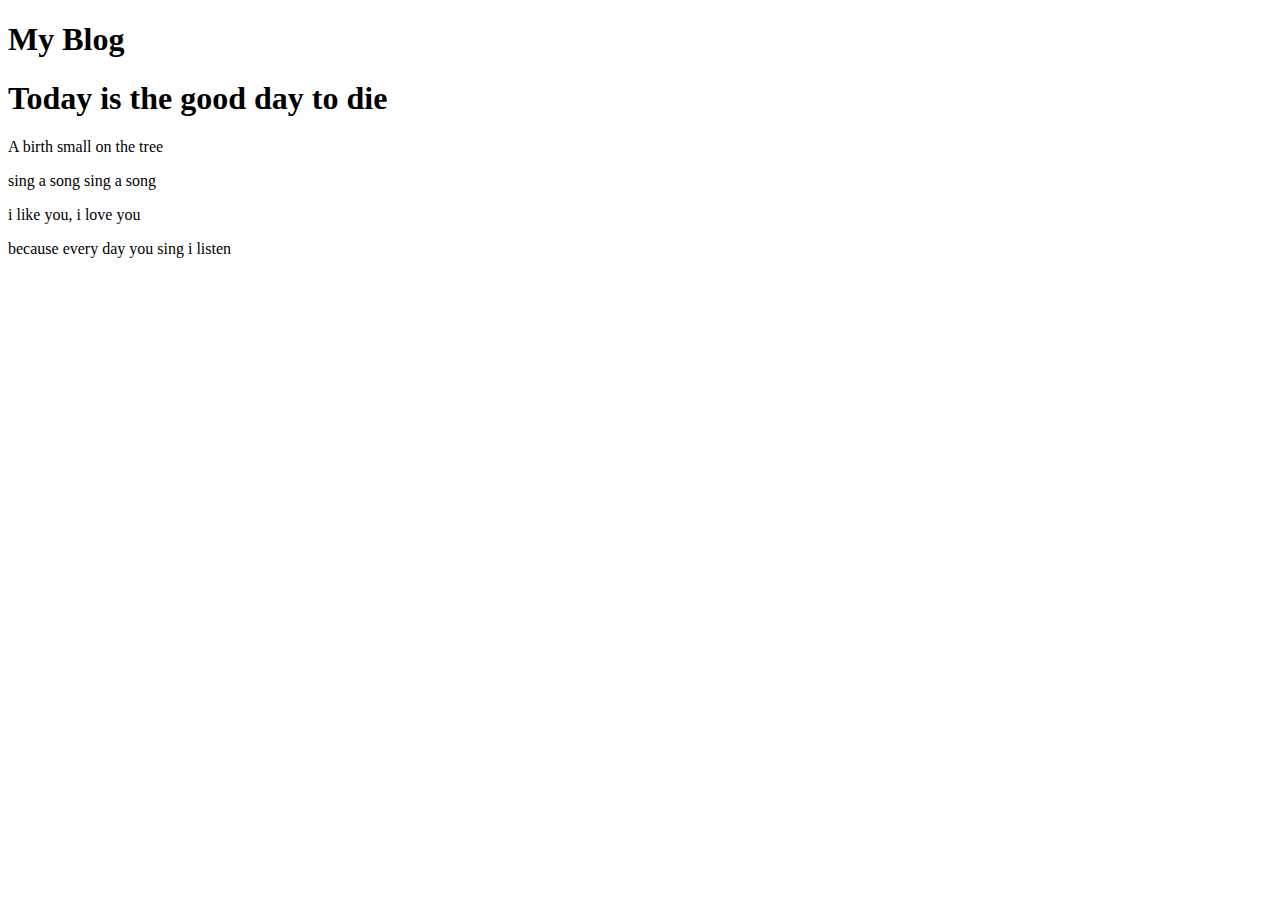
<file: Bai-10_DOM HTML/index.html>
<!DOCTYPE html>
<html lang="en">
<head>
    <meta charset="UTF-8">
    <meta name="viewport" content="width=device-width, initial-scale=1.0">
    <meta http-equiv="X-UA-Compatible" content="ie=edge">
    <title>Document</title>
</head>
<body>
    <h1>My Blog</h1>

    <div id="entry1">
<h1>Today is the good day to die</h1>
<p>A birth small on the tree</p>
<p>sing a song sing a song</p>
<p>i like you, i love you</p>
<p>because every day you sing i listen</p>
    </div>
</body>
</html>
</file>
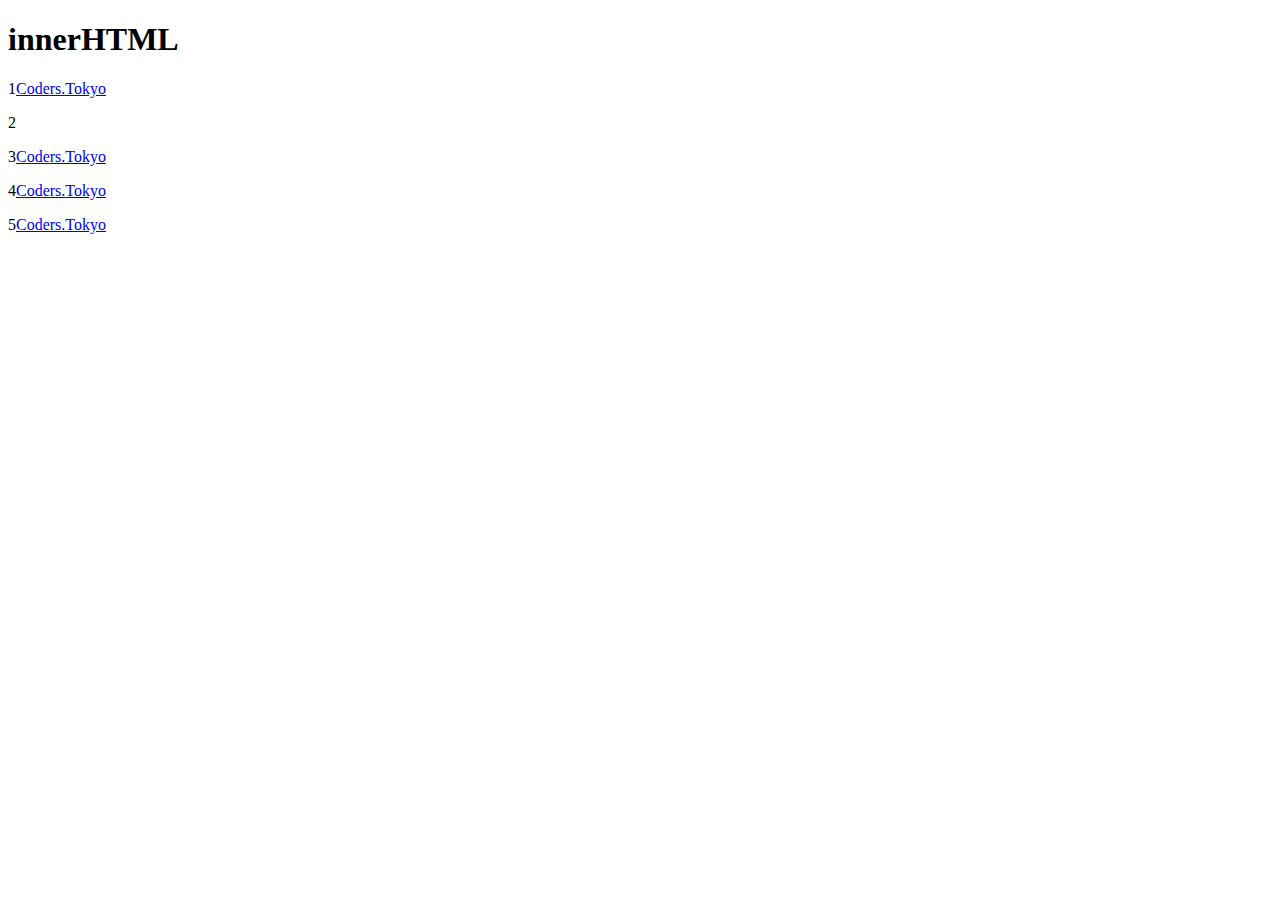
<file: Bai-11-HTMLElement class/index.html>
<!DOCTYPE html>
<html lang="en">
<head>
    <meta charset="UTF-8">
    <meta name="viewport" content="width=device-width, initial-scale=1.0">
    <meta http-equiv="X-UA-Compatible" content="ie=edge">
    <title>Document</title>
</head>
<body>
    <h1>innerHTML</h1>
    <p class="foo">1</p>
    <p class="fooo">2</p>
    <p class="foo">3</p>
    <p class="foo">4</p>
    <p class="foo">5</p>
    
</body>

<script>
var listP = document.getElementsByTagName('p');
var html = "<a href='https://school.coders.tokyo/courses/5b8a1d3c1a383514ba715fc9/lessons/5b8a27401a383514ba71600b'>Coders.Tokyo</a>"
for(var item of listP){
    if(item.className === 'foo'){
    var content = item.textContent+html;
     item.innerHTML = content;
    }
}
</script>
</html>
</file>
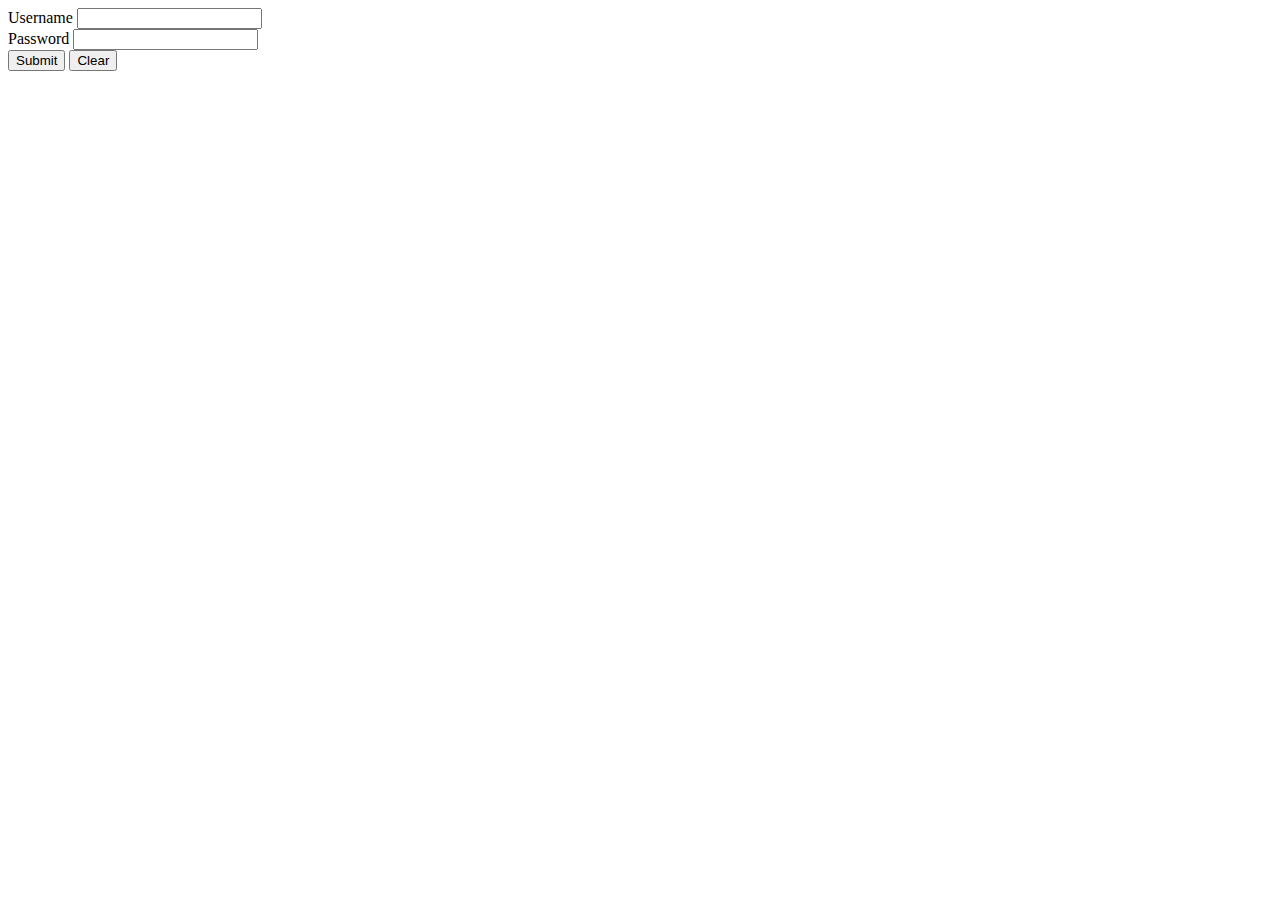
<file: Bai-14-Event/index.html>
<!DOCTYPE html>
<html lang="en">
<head>
    <meta charset="UTF-8">
    <meta name="viewport" content="width=device-width, initial-scale=1.0">
    <meta http-equiv="X-UA-Compatible" content="ie=edge">
    <title>Document</title>
</head>
<body>
    <form id="loginForm">
        <div>
          <label>Username</label>
          <input type="text" name="username"/>  
        </div>
        <div>
          <label>Password</label>
          <input type="password" name="password"/>  
        </div>
        
        <div>
          <button type="submit">Submit</button>
          <button id="clearButton" type="button">Clear</button>
        </div>
      </form>

<script type="text/javascript" src="main.js"></script>
</body>
</html>
</file>
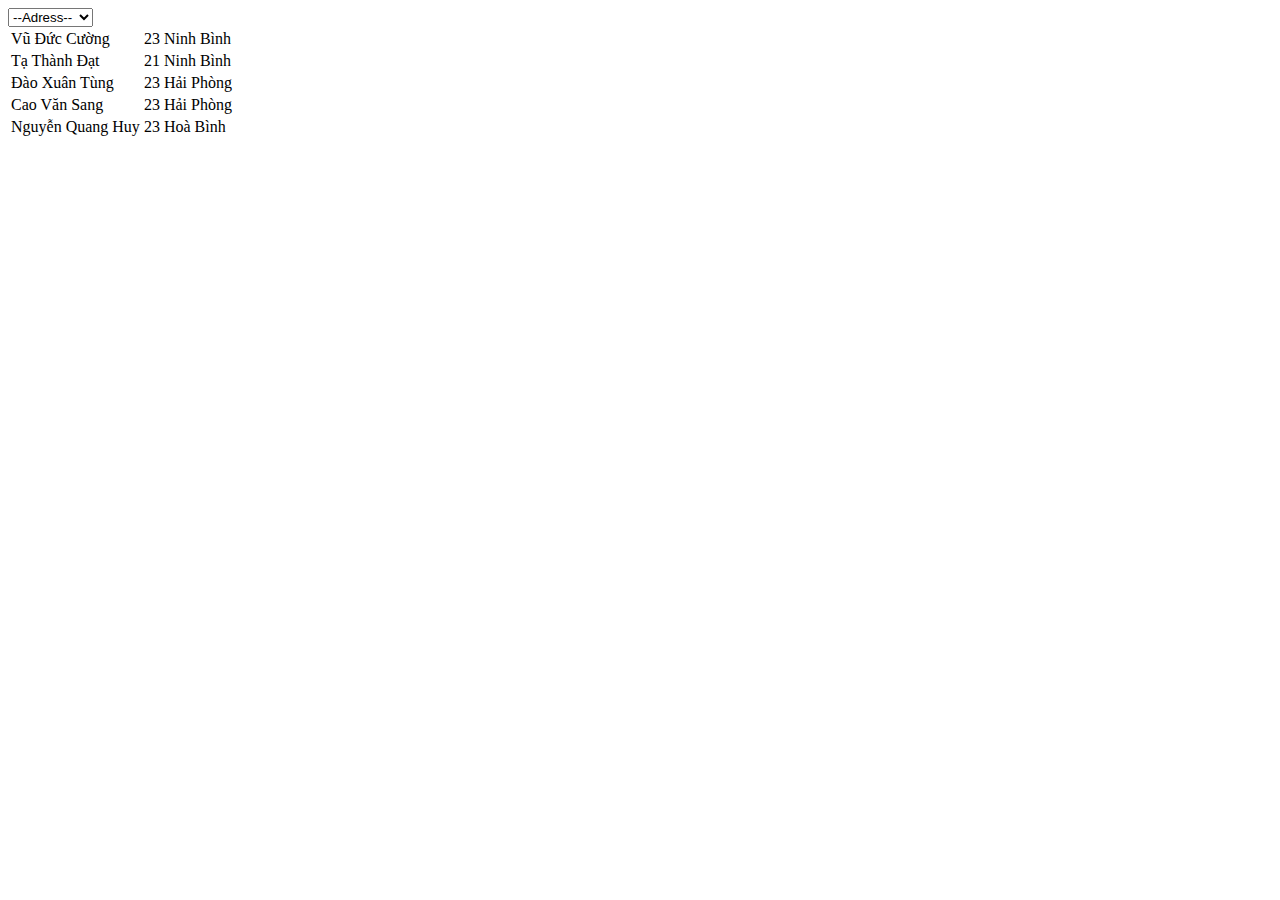
<file: Bai-15-Event Change/index.html>
<!DOCTYPE html>
<html lang="en">
<head>
    <meta charset="UTF-8">
    <meta name="viewport" content="width=device-width, initial-scale=1.0">
    <meta http-equiv="X-UA-Compatible" content="ie=edge">
    <title>Document</title>
</head>
<body>
    <select id="address-filter">
        <option value="">--Adress--</option>
        <option value="Ninh Bình">Ninh Bình</option>
        <option value="Hải Phòng">Hải Phòng</option>
        <option value="Hoà Bình">Hoà Bình</option>
    </select>
    
    <table id="table-myFriend">
    
    </table>
    
    
    <script type="text/javascript" src="main.js"></script>
</body>
</html>
</file>
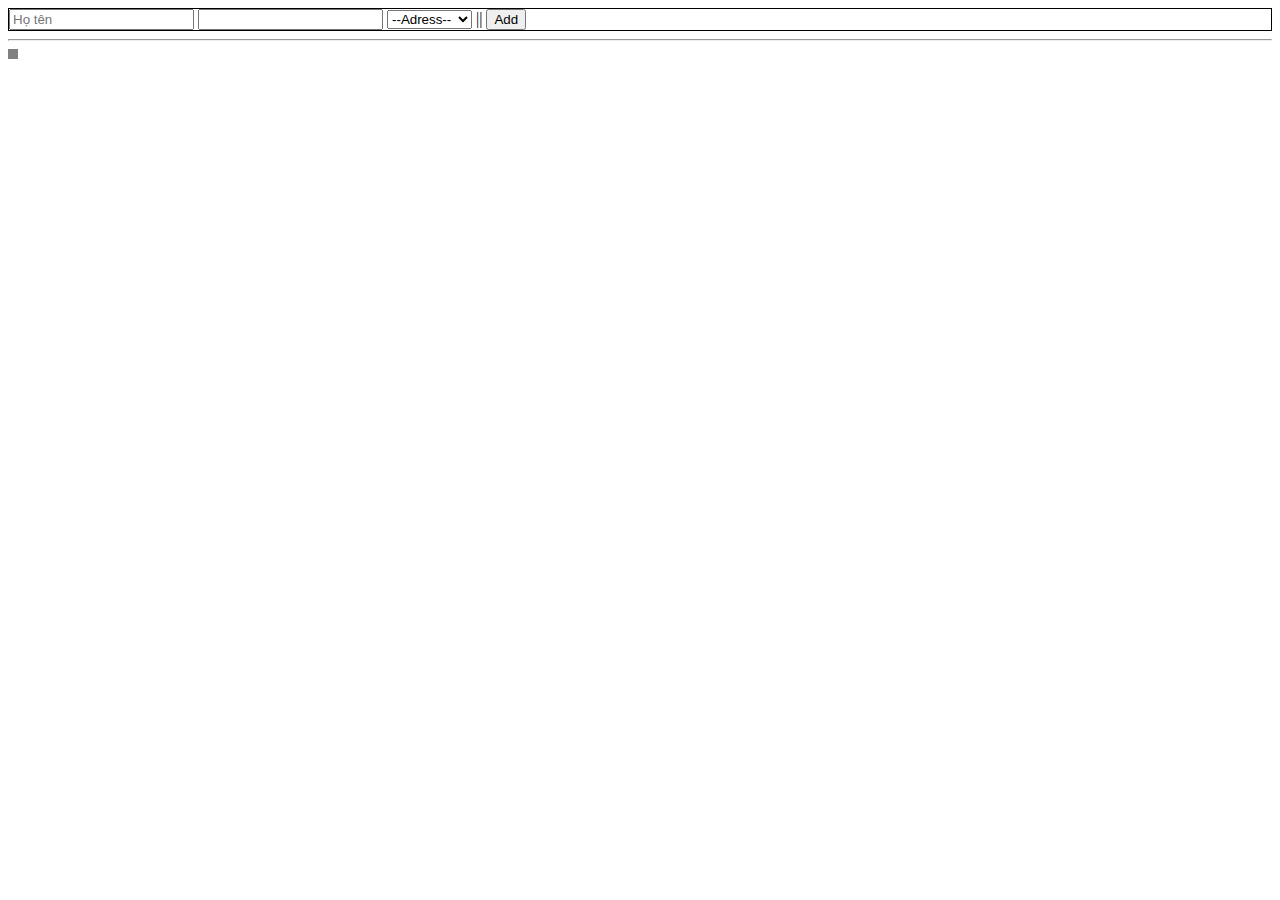
<file: Bai-16-LocalStorage/index.html>
<!DOCTYPE html>
<html lang="en">
<head>
    <meta charset="UTF-8">
    <meta name="viewport" content="width=device-width, initial-scale=1.0">
    <meta http-equiv="X-UA-Compatible" content="ie=edge">
    <title>Document</title>
</head>
<body>
    <div style="border-style: solid;border-width: 1px;">
<input type="text" id="name" placeholder="Họ tên">
<input type="number" id="age">
<select id="address">
    <option value="">--Adress--</option>
    <option value="Ninh Bình">Ninh Bình</option>
    <option value="Hải Phòng">Hải Phòng</option>
    <option value="Hoà Bình">Hoà Bình</option>
</select>
|| <button id="btnAddValue">Add</button>
</div>
    <hr>
    <table id="table-myFriend" style="border-style: solid;border-width: 5px;">
    
    </table>
    
    
    <script type="text/javascript" src="main.js"></script>
</body>
</html>
</file>
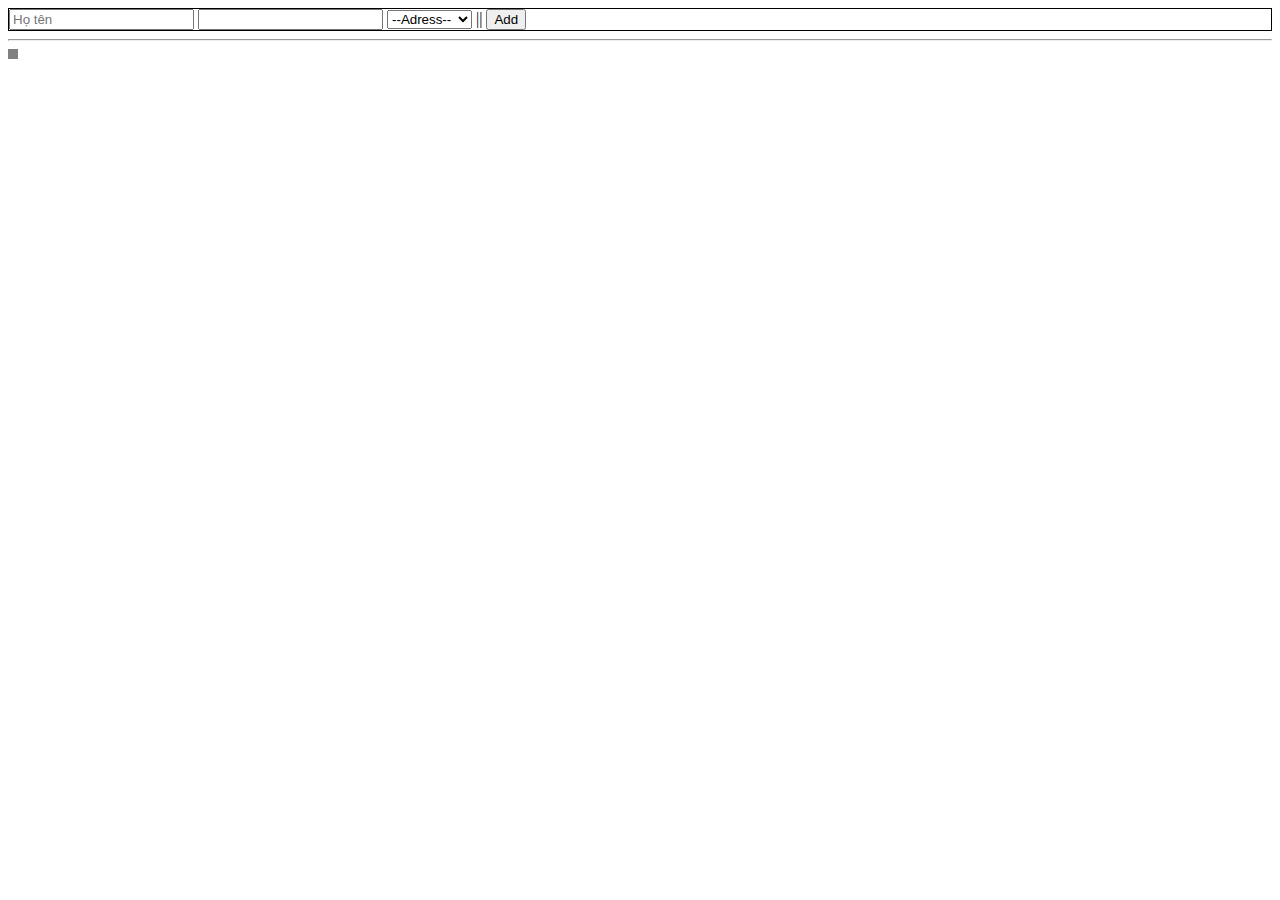
<file: Bai-17-SessionStorage/index.html>
<!DOCTYPE html>
<html lang="en">

<head>
    <meta charset="UTF-8">
    <meta name="viewport" content="width=device-width, initial-scale=1.0">
    <meta http-equiv="X-UA-Compatible" content="ie=edge">
    <title>Document</title>
</head>

<body>
    <div style="border-style: solid;border-width: 1px;">
        <input type="text" id="name" placeholder="Họ tên">
        <input type="number" id="age">
        <select id="address">
            <option value="">--Adress--</option>
            <option value="Ninh Bình">Ninh Bình</option>
            <option value="Hải Phòng">Hải Phòng</option>
            <option value="Hoà Bình">Hoà Bình</option>
        </select>
        || <button id="btnAddValue">Add</button>
    </div>
    <hr>
    <table id="table-myFriend" style="border-style: solid;border-width: 5px;">

    </table>


    <script type="text/javascript" src="main.js"></script>
</body>

</html>
</file>
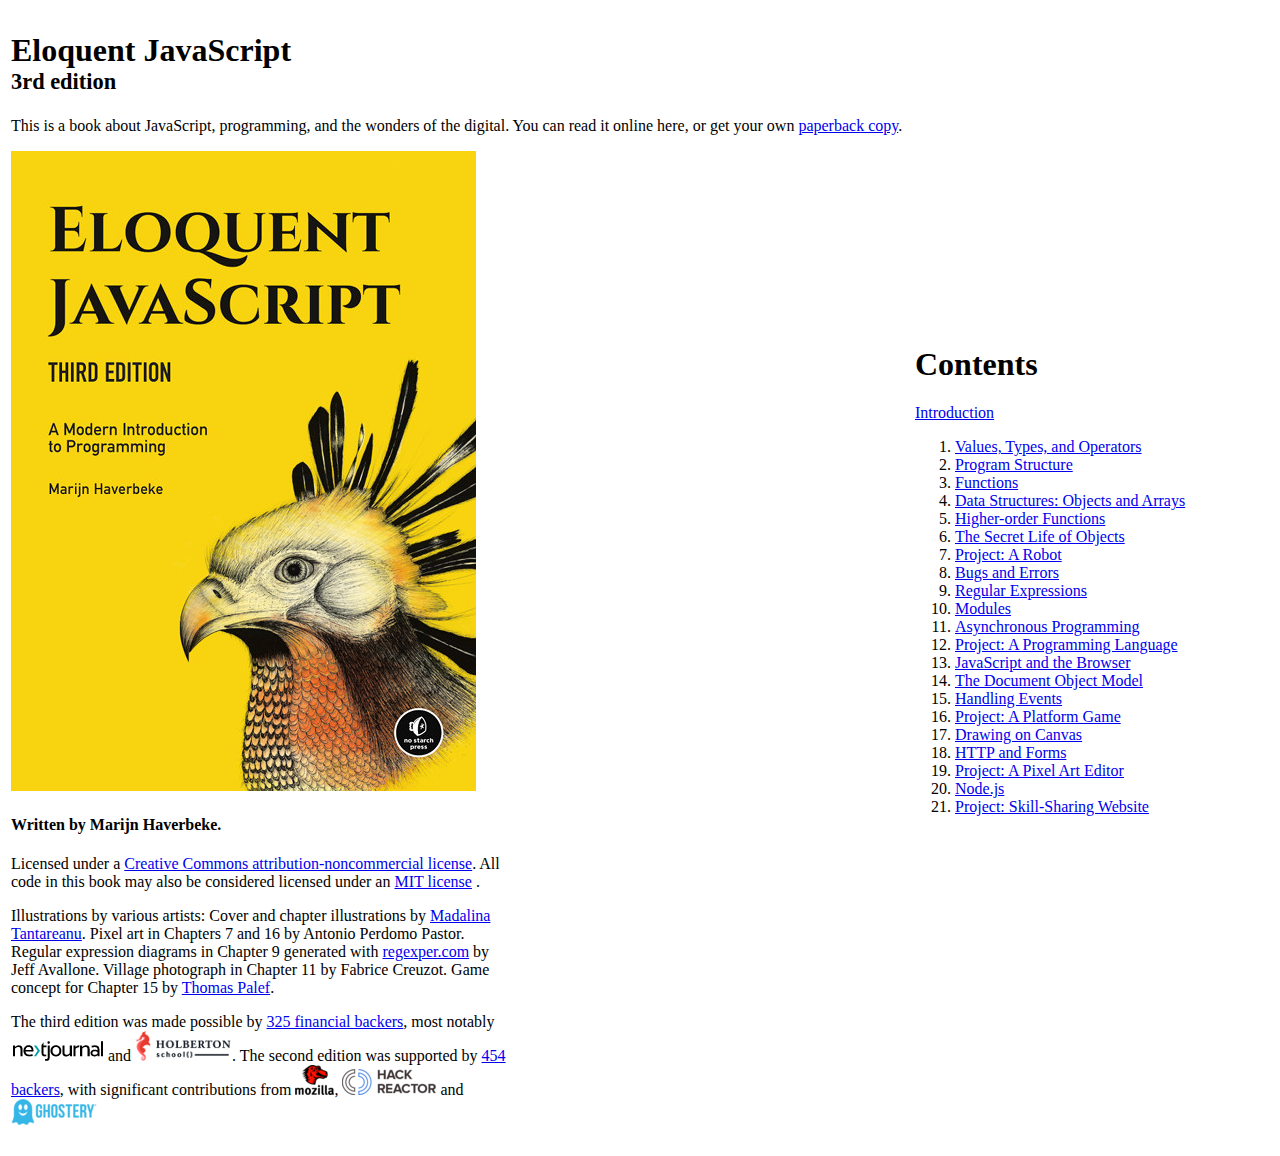
<file: Bai_8_Ebook/index.html>
<!DOCTYPE html>
<html lang="en">
<head>
    <meta charset="UTF-8">
    <meta name="viewport" content="width=device-width, initial-scale=1.0">
    <meta http-equiv="X-UA-Compatible" content="ie=edge">
    <title>Eloquent Javascript</title>
</head>
<body>
    <table>
        <tr>
            <td style="width: 900px;">
                <h1>
                        Eloquent JavaScript
                        <div style="font-size: 70%;">3rd edition</div>
                </h1>
                <p>
                    This is a book about JavaScript, programming, and the wonders of the digital. You can read it online here, or get your own <a href="#" >paperback copy</a>.
                </p>
                <img src="./img/cover.jpg">
                <div style="width: 500px;"> 
                <h4>Written by Marijn Haverbeke.</h4>
                <p>
                    Licensed under a <a href="#"> Creative Commons attribution-noncommercial license</a>. All code in this book may also be considered licensed under an <a href="#">MIT license</a> .
                </p>
                <p>
                    Illustrations by various artists: Cover and chapter illustrations by <a href="#">Madalina Tantareanu</a>. Pixel art in Chapters 7 and 16 by Antonio Perdomo Pastor. 
                    Regular expression diagrams in Chapter 9 generated with <a href="#">regexper.com</a> by Jeff Avallone. Village photograph in Chapter 11 by Fabrice Creuzot. Game concept for Chapter 15 by <a href="#">Thomas Palef</a>.
                </p>
                <p>
                        The third edition was made possible by <a href="#">325 financial backers</a>, most notably
                        <a href="#"><img src="./img/nextjournal.png"></a> and <a href="#"><img src="./img/holberton.png"></a>.
                        The second edition was supported by <a href="#">454 backers</a>, with significant contributions from
                        <a href="#"><img src="./img/mozilla_mini.png"></a>, <a href="#"><img src="./img/hack_reactor_mini.png"></a> and <a href="#"><img src="./img/ghostery_mini.png"></a>
                </p>
            </div>
            </td>
            <td>
                <h1>Contents</h1>
                <a href="#">Introduction</a>
                <ol>
                    <li>
                        <a href="#">Values, Types, and Operators</a>
                    </li>
                    <li>
                            <a href="#">Program Structure</a>
                    </li>
                    <li>
                        <a href="#">Functions</a>
                    </li>
                    <li>
                            <a href="#">Data Structures: Objects and Arrays</a>
                    </li>
                    <li>
                        <a href="#">Higher-order Functions</a>
                    </li>
                    <li>
                        <a href="#">The Secret Life of Objects</a>
                    </li>
                    <li>
                        <a href="#">Project: A Robot</a>
                    </li>
                    <li>
                        <a href="#">Bugs and Errors</a>
                    </li>
                    <li>
                        <a href="#">Regular Expressions</a>
                    </li>
                    <li>
                        <a href="#">Modules</a>
                    </li>
                    <li>
                        <a href="#">Asynchronous Programming</a>
                    </li>
                    <li>
                        <a href="#">Project: A Programming Language</a>
                    </li>
                    <li>
                        <a href="#">JavaScript and the Browser</a>
                    </li>
                    <li>
                        <a href="#">The Document Object Model</a>
                    </li>
                    <li>
                        <a href="#">Handling Events</a>
                    </li>
                    <li>
                        <a href="#">Project: A Platform Game</a>
                    </li>
                    <li>
                        <a href="#">Drawing on Canvas</a>
                    </li>
                    <li>
                        <a href="#">HTTP and Forms</a>
                    </li>
                    <li>
                        <a href="#">Project: A Pixel Art Editor</a>
                    </li>
                    <li>
                        <a href="#">Node.js</a>
                    </li>
                    <li>
                        <a href="#">Project: Skill-Sharing Website</a>
                    </li>
                            
                </ol>
            </td>
        </tr>
    </table>
</body>
</html>
</file>
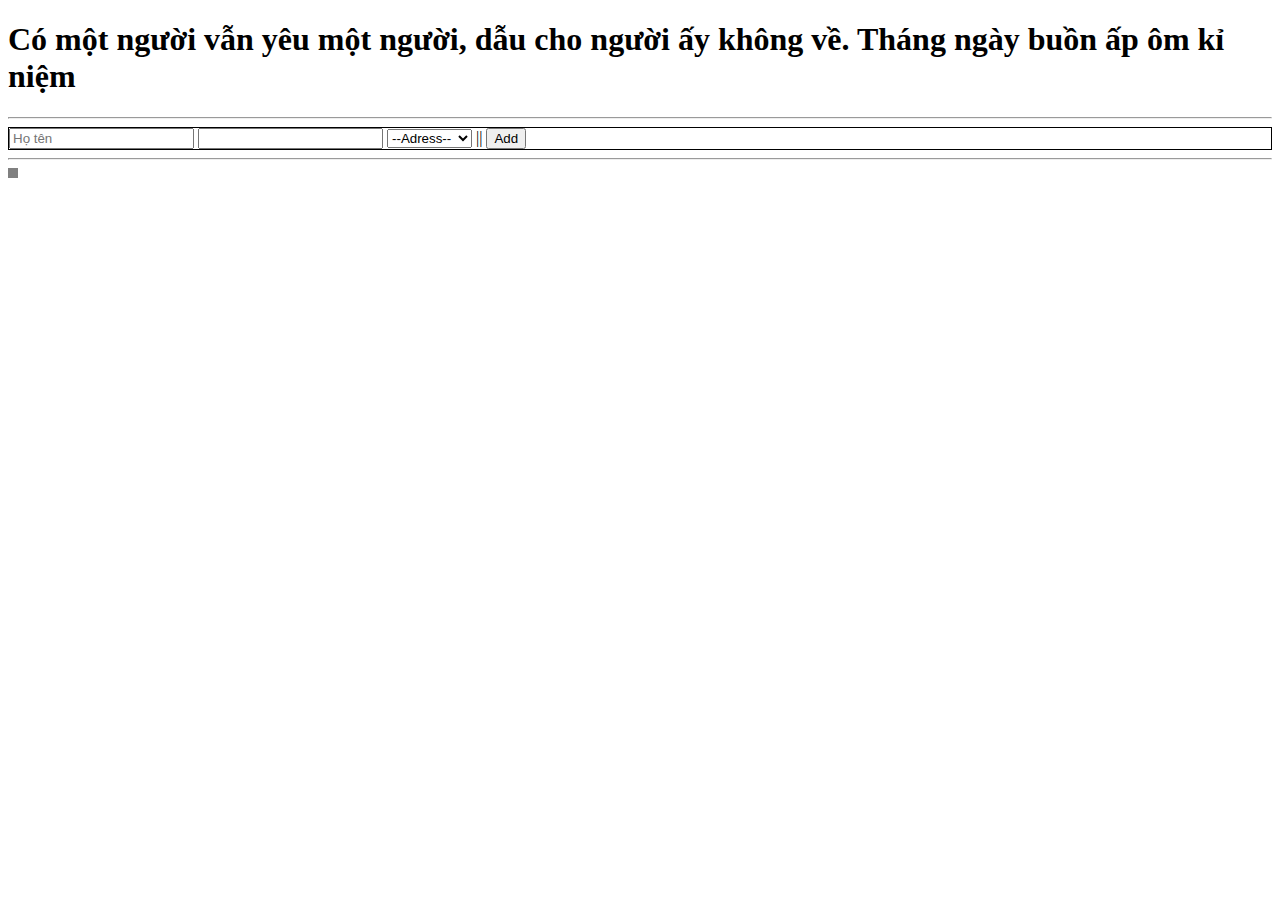
<file: Bai-20-Firebase Hosting/public/index.html>
<!DOCTYPE html>
<html lang="en">

<head>
    <meta charset="UTF-8">
    <meta name="viewport" content="width=device-width, initial-scale=1.0">
    <meta http-equiv="X-UA-Compatible" content="ie=edge">
    <title>Document</title>
</head>

<body>
  <h1>Có một người vẫn yêu một người, dẫu cho người ấy không về. Tháng ngày buồn ấp ôm kỉ niệm</h1>
  <hr>
    <div style="border-style: solid;border-width: 1px;">
        <input type="text" id="name" placeholder="Họ tên">
        <input type="number" id="age">
        <select id="address">
            <option value="">--Adress--</option>
            <option value="Ninh Bình">Ninh Bình</option>
            <option value="Hải Phòng">Hải Phòng</option>
            <option value="Hoà Bình">Hoà Bình</option>
        </select>
        || <button id="btnAddValue">Add</button>
    </div>
    <hr>
    <table id="table-myFriend" style="border-style: solid;border-width: 5px;">

    </table>


    <script type="text/javascript" src="main.js"></script>
</body>

</html>
</file>
